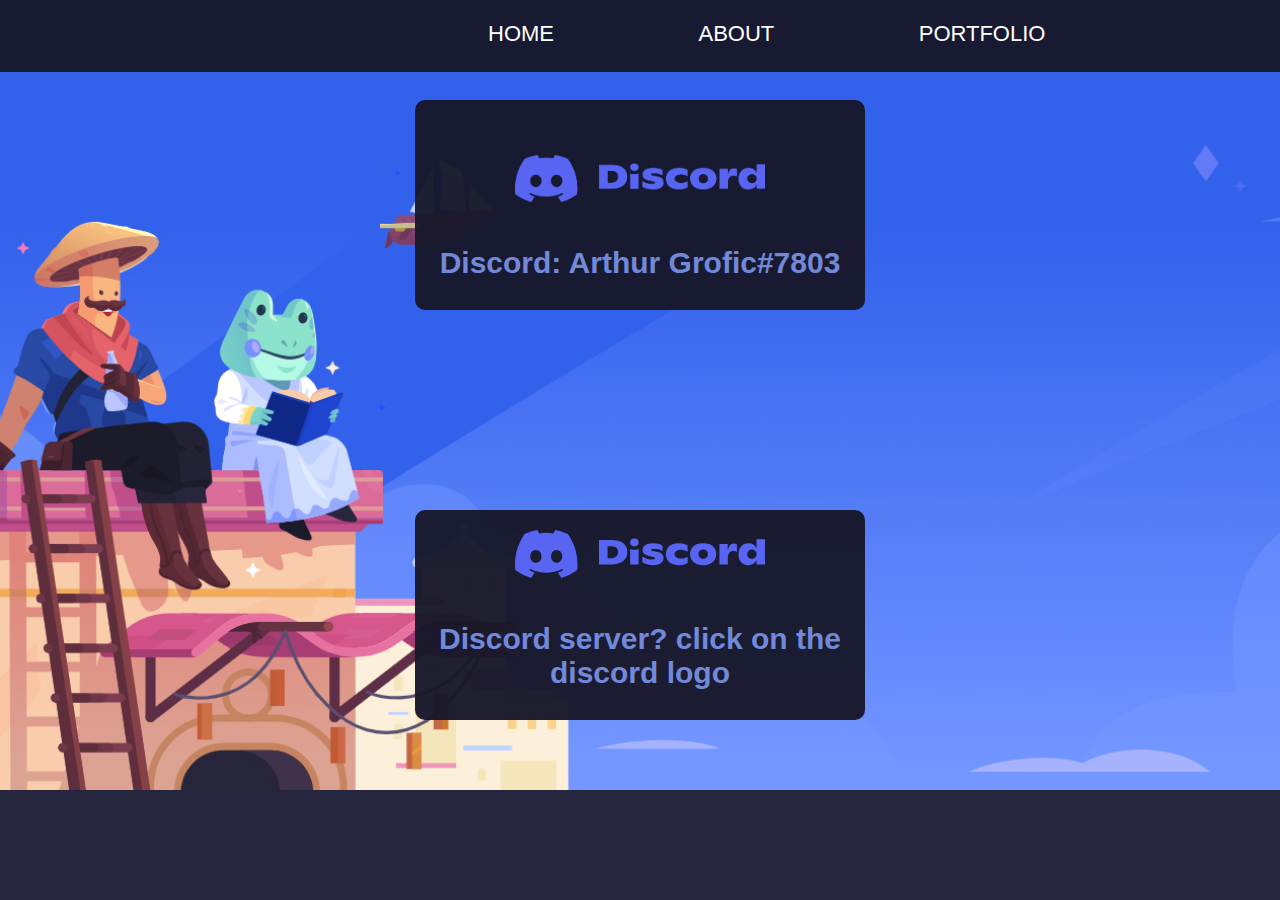
<file: contact/contact.html>
<!DOCTYPE html>
<html>
  <head>
    <title>Grofic | Contact</title>
    <link rel="stylesheet" type="text/css" href="contact.css">
  </head>
  <body>
    <div class="social-info">
      <div class="social-item">
        <a href="https://discord.com/"><img src="img/discord-logo.png" alt="Discord Logo"></a>
        <p>Discord: <span class="discord-name">Arthur Grofic#7803</span></p>
      </div>
      <div class="social-server">
        <a href="https://discord.gg/8vuUDJx7QQ"><img src="img/discord-logo-2.svg" alt="Discord SVG"></a>
        <p>Discord server? click on the discord logo</p>
      </div>
    </div>
    <nav>
      <ul>
        <li><a href="../home/home.html">Home</a></li>
        <li><a href="../about/about.html">About</a></li>
        <li><a href="../portfolio/portfolio.html">Portfolio</a></li>
      </ul>
    </nav>
  </body>
</html>
</file>
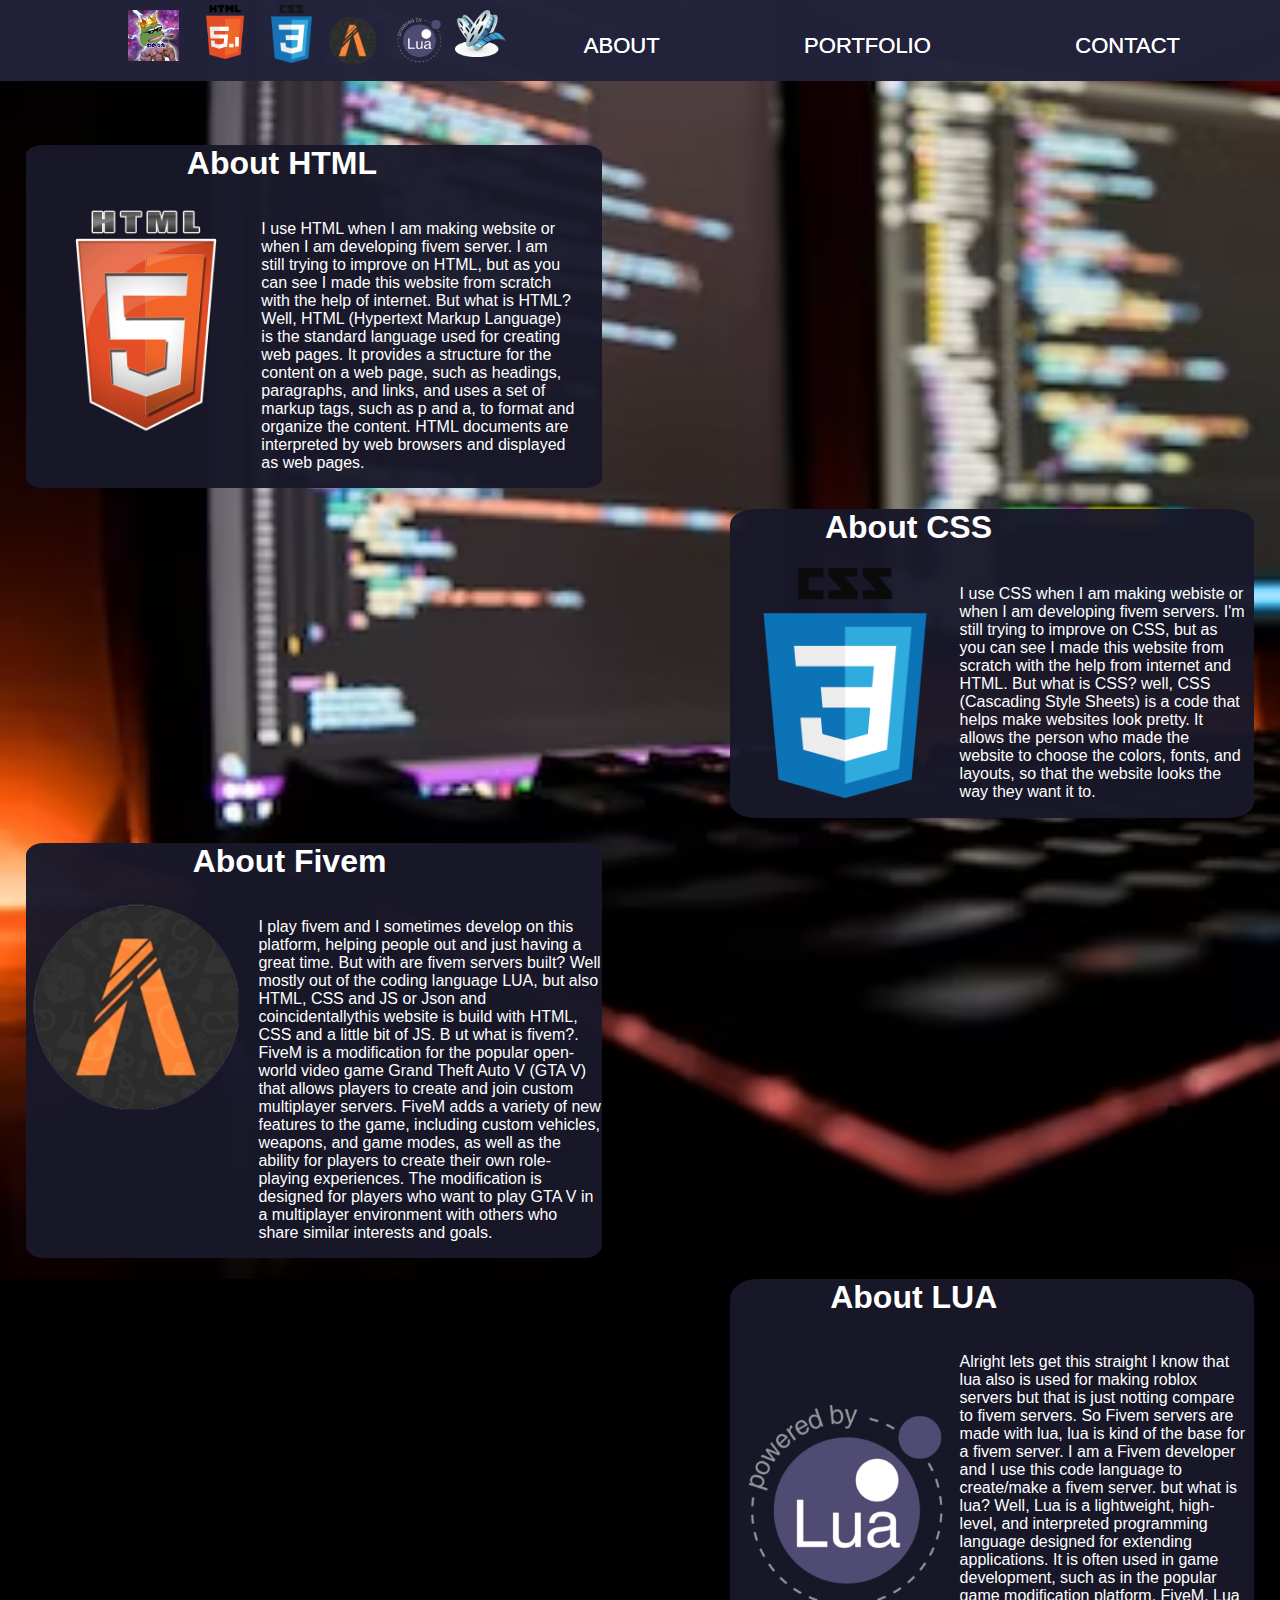
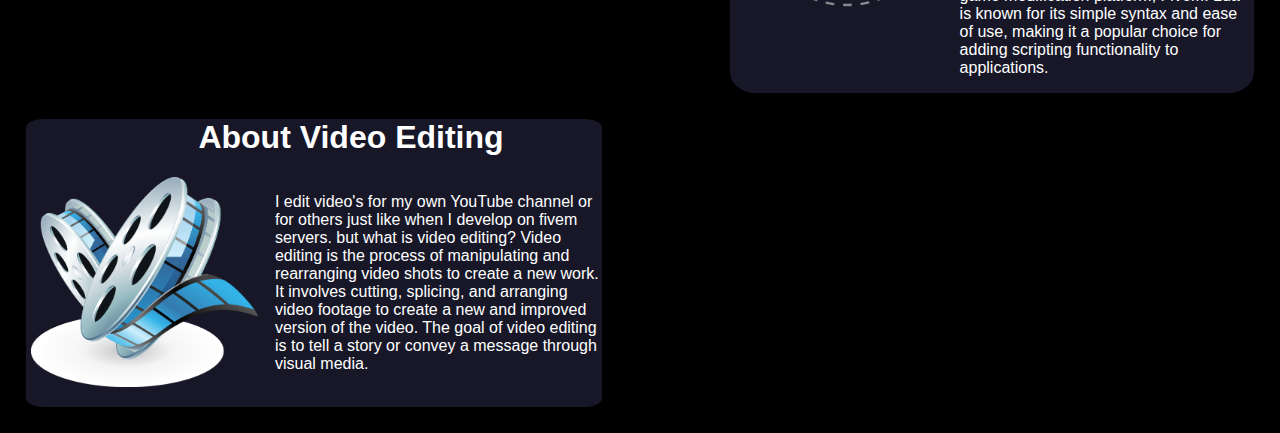
<file: home/home.html>
<!DOCTYPE html>
<html lang="en">

<head>
  <link rel="stylesheet" href="home.css">
  <link rel="javascript" href="home.js">
  <title>Grofic</title>
</head>

<body>
  <header>
    <div class="container">
      <img src="../img/epicOK.png" alt="logo" class="logo">
      <img src="../img/htmlimage.png" alt="logo" class="htmlnav">
      <img src="../img/cssimage.png" alt="logo" class="cssnav">
      <img src="../img/fivemimage.png" alt="logo" class="fivemimage">
      <img src="../img/lualogo.png" alt="logo" class="luaimage">
      <img src="../img/videoediting.png" alt="logo" class="videoimage">
      <nav>
        <ul>
          <li><a href="../about/about.html">About</a></li>
          <li><a href="../portfolio/portfolio.html">Portfolio</a></li>
          <li><a href="../contact/contact.html">Contact</a></li>
        </ul>
      </nav>
    </div>
  </header>
  <div class="section">

    <div class="text-wrapper">
      <h1>About HTML</h1>
      <div class="text">    
        <img src="../img/htmlinfo.png" alt="infohtml" class="infohtml" />
        <p>
            I use HTML when I am making website or when I am developing fivem server. 
            I am still trying to improve on HTML, but as you can see I made this website
            from scratch with the help of internet. But what is HTML? Well, HTML (Hypertext Markup Language)
            is the standard language used for creating web pages. It provides a structure for the content on a
            web page, such as headings, paragraphs, and links, and uses a set of markup tags,
            such as p and a, to format and organize the content. HTML documents are interpreted
            by web browsers and displayed as web pages.
          </p>
      </div>
    </div>
    <div class="css-wrapper">
      <h1>About CSS</h1>
      <div class="css-text">
      <img src="../img/cssinfo.png" alt="infocss" class="infocss">
      <p>I use CSS when I am making webiste or when I am developing fivem servers. 
        I'm still trying to improve on CSS, but as you can see I made this website from scratch with the help from internet and HTML. 
        But what is CSS? well, CSS (Cascading Style Sheets) is a code that helps make websites look pretty. 
        It allows the person who made the website to choose the colors, 
        fonts, and layouts, 
        so that the website looks the way they want it to.
      </p>
      </div>
    </div>
    <div class="fivem-wrapper">
      <h1>About Fivem</h1>
      <div class="fivem-text">
        <img src="../img/infofivem.png" alt="infofivem" class="infofivem">
        <p>I play fivem and I sometimes develop on this platform, helping people out and just having a great time.
          But with are fivem servers built? Well mostly out of the coding language LUA, but also HTML, CSS and JS or Json and
          coincidentallythis website is build with HTML, CSS and a little bit of JS. B
          ut what is fivem?. FiveM is a modification for the popular open-world video game Grand Theft Auto V (GTA V) 
          that allows players to create and join custom multiplayer servers. FiveM adds a variety of new features to the game, 
          including custom vehicles, weapons, and game modes, as well as the ability for players to create their own role-playing experiences. 
          The modification is designed for players who want to play GTA V in a multiplayer environment with others who share similar interests and goals.
        </p>
      </div>
    </div>
    <div class="lua-wrapper">
      <h1>About LUA</h1>
      <div class="lua-text">
        <img src="../img/infolua.png" alt="infolua" class="infolua">
        <p>Alright lets get this straight I know that lua also is used for making roblox servers
          but that is just notting compare to fivem servers. So Fivem servers are made with lua, lua is kind of the base for a fivem server.
          I am a Fivem developer and I use this code language to create/make a fivem server.
          but what is lua? Well, Lua is a lightweight, high-level, and interpreted programming language designed for extending applications. 
          It is often used in game development, such as in the popular game modification platform, FiveM. Lua is known for its simple syntax and ease of use, 
          making it a popular choice for adding scripting functionality to applications.
        </p>
      </div>
    </div>
    <div class="videoediting-wrapper">
      <h1>About Video Editing</h1>
      <div class="videoediting-text">
        <img src="../img/videoeditinginfo.png" alt="videoeditinginfo" class="videoeditinginfo">
        <p>I edit video's for my own YouTube channel or for others just like when I develop on fivem servers.
          but what is video editing? Video editing is the process of manipulating and rearranging video shots to create a new work. 
          It involves cutting, splicing, and arranging video footage to create a new and improved version of the video. The goal of video editing is to tell a story or convey a message through visual media.
        </p>
      </div>
    </div>
    </div>
    <footer>
      <div class="bottom-navbar">
        <nav>
          <ul>
            <li><a href="../about/about.html">About</a></li>
            <li><a href="../portfolio/portfolio.html">Portfolio</a></li>
            <li><a href="../contact/contact.html">Contact</a></li>
          </ul>
        </nav>
      </div>
    </footer>
  </div>
</body>

</html>
</file>
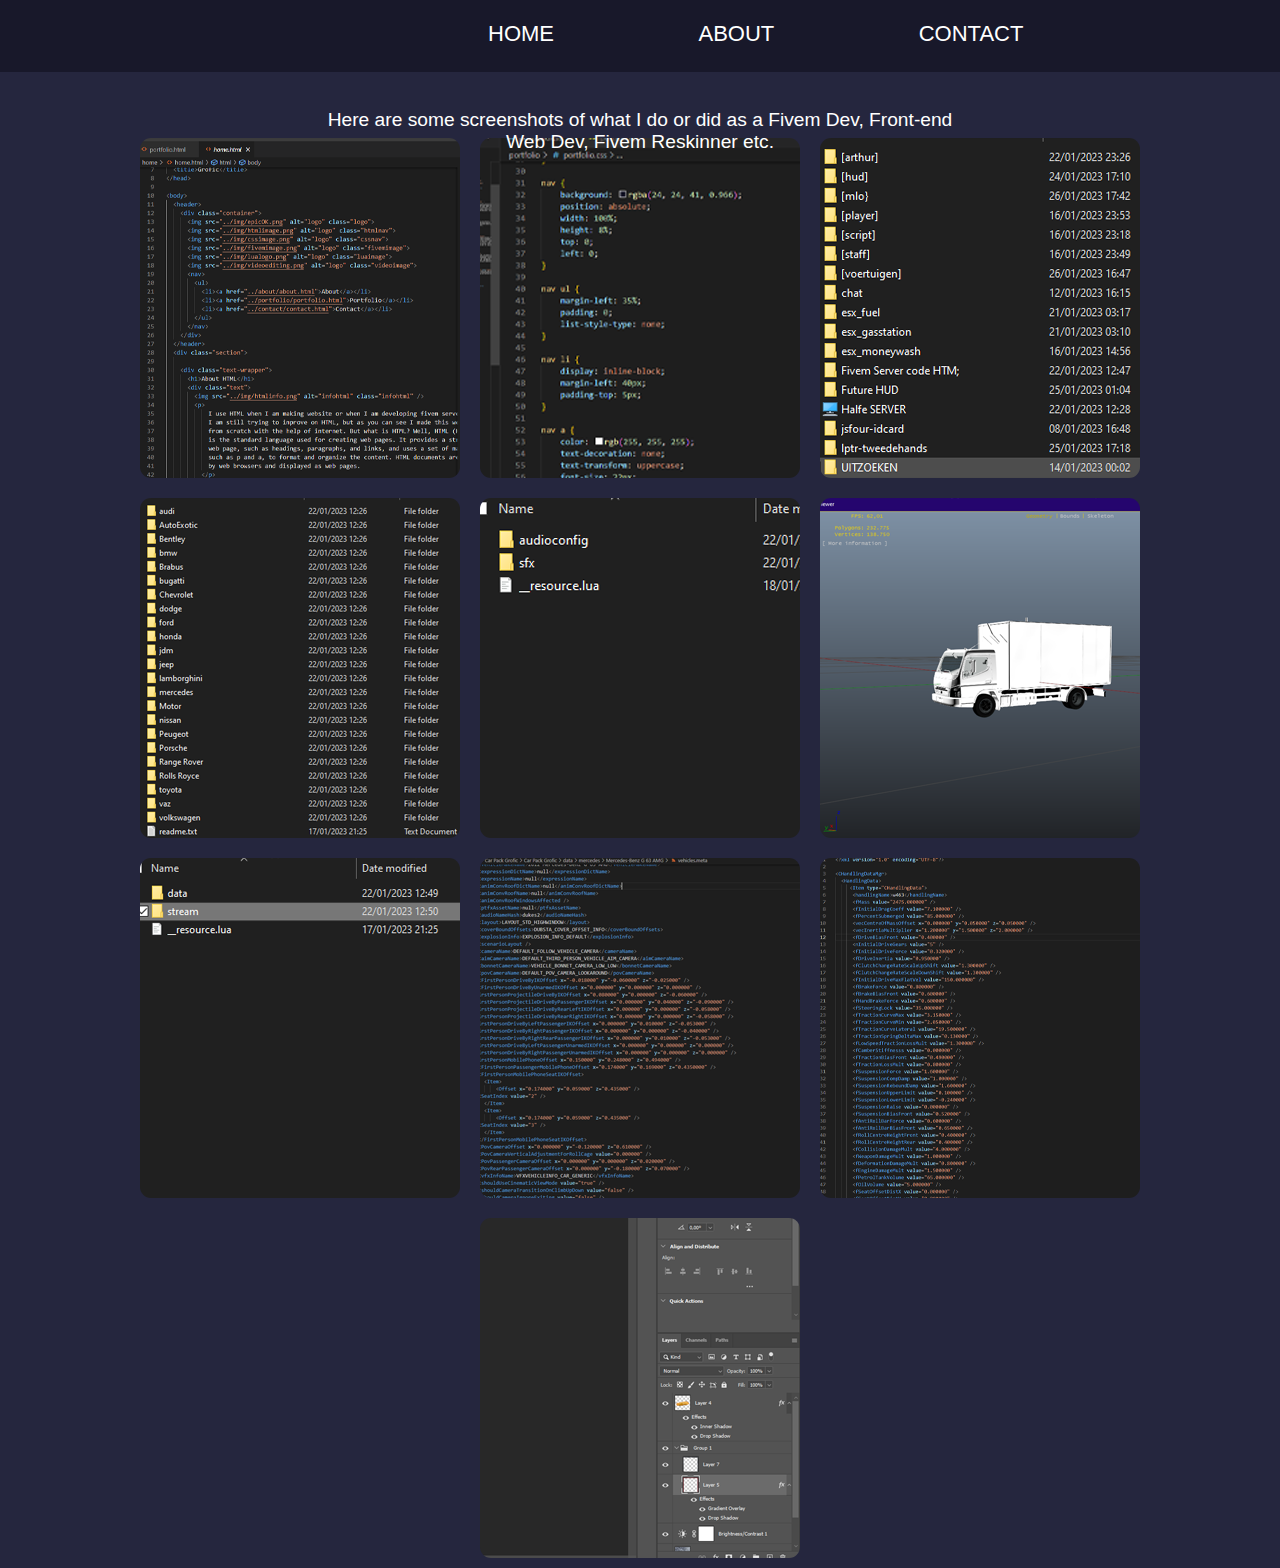
<file: portfolio/portfolio.html>
<!DOCTYPE html>
<html lang="en">

<head>
    <link rel="stylesheet" href="portfolio.css">
    <link rel="javascript" href="portfolio.js">
    <title>Grofic</title>
</head>

<body>
    <nav>
        <ul>
          <li><a href="../home/home.html">Home</a></li>
          <li><a href="../about/about.html">About</a></li>
          <li><a href="../contact/contact.html">Contact</a></li>
        </ul>
      </nav>
  <div class="port-info">
    <p>Here are some screenshots of what I do or did as a Fivem Dev, Front-end Web Dev, Fivem Reskinner etc.</p></div>
  <div class="image-grid">
    <img class="gird-image" src="../img/Port1.png">
    <img class="gird-image" src="../img/port2.png">
    <img class="gird-image" src="../img/port3.png" >
    <img class="gird-image" src="../img/port4.png">
    <img class="gird-image" src="../img/port5.png">
    <img class="gird-image" src="../img/port6.png">
    <img class="gird-image" src="../img/port7.png">
    <img class="gird-image" src="../img/port8.png">
    <img class="gird-image" src="../img/port9.png">
    <img class="gird-image" src="../img/port10.png">
  </div>
</body>

</html>
</file>
<file: contact/contact.css>
body {
    background-color: rgba(34, 35, 59, 0.986);
    background-image: url("../img/dbackground.png");
    background-repeat: no-repeat;
    background-size: 1920px;
    color: white;
    font-family: 'Work Sans', sans-serif;
    font-weight: 300;
    margin: 0;
}

/*nav bar*/
.container {
    width: 80%;
    margin: 0 auto;
}

header {
    position: relative;
    box-sizing: border-box;
}

header::after {
    content: "";
    display: table;
    clear: both;
}

nav {
    background: rgba(24, 24, 41, 0.966);
    position: absolute;
    width: 100%;
    height: 8%;
    top: 0;
    left: 0;
}

nav ul {
    margin-left: 35%;
    padding: 0;
    list-style-type: none;
}

nav li {
    display: inline-block;
    margin-left: 40px;
    padding-top: 5px;
}

nav a {
    color: white !important;
    text-decoration: none;
    text-transform: uppercase;
    font-size: 22px;
    margin-right: 100px;
}

nav a:hover {
    color: rgb(255, 136, 0);
    text-shadow: 2px 2px 4px rgb(255, 145, 0);
}
/*nav bar*/

/* center the social-info section */
.social-info {
    text-align: center;
}

/* style the social-item section */
.social-item {
    display: inline-block;
    margin: 10px;
    text-align: center;
    background: rgba(24, 24, 41, 0.966);
    border-radius: 10px;
    width: 450px;
}

/* style the social-item img */
.social-item img {
    width: 50px;
    margin-bottom: 10px;
}

/* style the social-item text */
.social-item p {
    color: #7289DA;
    /* Discord's blue color */
    font-weight: bold;
    font-size: 30px;
}

/* center the social-info section */
.social-info {
    text-align: center;
}

/* style the social-item section */
.social-item {
    display: inline-block;
    margin: 100px;
    text-align: center;
}

/* style the social-item img */
.social-item img {
    width: 250px;
    margin-top: 55px;
    margin-bottom: 10px;
}

/* style the social-item text */
.social-item p {
    color: #7289DA;
    /* Discord's blue color */
    font-weight: bold;
}

/* Scrollbar */
::-webkit-scrollbar {
    width: 0px;
}
/* Scrollbar */

/* style the social-item section */
.social-server {
    display: inline-block;
    margin: 100px;
    text-align: center;
    background: rgba(24, 24, 41, 0.966);
    border-radius: 10px;
    width: 450px;
}

/* style the social-item text */
.social-server p {
    color: #7289DA;
    /* Discord's blue color */
    font-weight: bold;
    font-size: 30px;
}

/* style the social-item img */
.social-server img {
    width: 250px;
    margin-top: 20px;
    margin-bottom: 10px;
}
</file>
<file: home/home.css>
/*Some of the code will be outdated because I am still learning how to make my own website*/
body {
    background-color: black;
    background-image: url("codehome.png");
    background-attachment: fixed;
    background-repeat: no-repeat;
    background-size: 1920px;
    color: white;
    font-family: 'Work Sans', sans-serif;
    font-weight: 300;
    margin: 0;
}

/*nav bar*/
.container {
    width: 80%;
    margin: 0 auto;
}

header {
    position: relative;
    background: rgba(34, 35, 59, 0.986);
    box-sizing: border-box;
}

header::after {
    content: "";
    display: table;
    clear: both;
}

.logo {
    float: left;
    width: 5%;
    padding: 10px 0;
}

.htmlnav {
    float: left;
    width: 9%;
    padding: 5px 0;
}

.cssnav {
    float: left;
    width: 4%;
    padding: 5px 0;
}

.fivemimage {
    float: left;
    width: 5%;
    padding: 15px;
}

.luaimage {
    float: left;
    width: 5%;
    padding: 14px 0;
}

.videoimage {
    float: left;
    width: 5%;
    padding: 10px;
}

nav {
    position: absolute;
    top: 0;
    right: 0;
    z-index: 1;
    float: right;
}

nav ul {
    margin: 0;
    padding: 0;
    list-style-type: none;
}

nav li {
    display: inline-block;
    margin-left: 40px;
    padding-top: 33px;
}

nav a {
    color: rgb(255, 255, 255);
    text-decoration: none;
    text-transform: uppercase;
    font-size: 22px;
    margin-right: 100px;
}

nav a:hover {
    color: rgb(255, 136, 0);
    text-shadow: 2px 2px 4px rgb(255, 145, 0);
}
/*nav bar*/

/* CSS CSS homepage*/
.text-wrapper {
    background: rgba(24, 24, 41, 0.966);
    max-width: 45%;
    margin-left: 2%;
    border-radius: 3%;
    margin-top: 5%;
}

.text-wrapper h1 {
    margin-left: 28%;
    border-radius: 5%;
}

.text {
    display: flex;
    margin-left: 1%;
}

.text p {
    width: 55%
}

.infohtml {
    height: 230px;
    margin-bottom: 20px;
}
/* HTML CSS homepage*/

/* CSS CSS homepage*/
.css-wrapper {
    background: rgba(24, 24, 41, 0.966);
    max-width: 41%;
    border-radius: 5%;
    margin-right: 2%;
    margin-left: auto; /* Remove the right margin /
    margin-right: auto; / Add auto margin to center the element horizontally /
    border-radius: 5%;
    margin-top: 15%;
    display: flex;
    justify-content: flex-end; / Align the element to the right */
}

.css-wrapper h1 {
    margin-right: 50%;
    text-align: right; /* Align the text to the right */
}

.css-text {
    display: flex;
    margin-right: 1%;
    align-items: center; /* center the element vertically /
    justify-content: flex-end; / Align the element to the right */
}

.css-text p {
    width: 55%;
    text-align: left; /* Align the text to the right */
}

.infocss {
    height: 230px;
    margin-bottom: 20px;
}
/* CSS CSS homepage*/

/* Fivem CSS homepage*/
.fivem-wrapper {
    background: rgba(24, 24, 41, 0.966);
    max-width: 45%;
    margin-left: 2%;
    border-radius: 3%;
    margin-top: 2%;
}

.fivem-wrapper h1 {
    margin-left: 29%;
    border-radius: 5%;
}

.fivem-text {
    display: flex;
    margin-left: 1%;
}

.fivem-text p {
    margin-left: 3%;
    width: 65%
}

.infofivem {
    height: 210px;
    margin-bottom: 20px;
}
/* Fivem CSS homepage*/

/* Lua CSS homepage*/
.lua-wrapper {
    background: rgba(24, 24, 41, 0.966);
    max-width: 41%;
    border-radius: 5%;
    margin-right: 2%;
    margin-left: auto; /* Remove the right margin /
    margin-right: auto; / Add auto margin to center the element horizontally /
    border-radius: 5%;
    margin-top: 15%;
    display: flex;
    justify-content: flex-end; / Align the element to the right */
}

.lua-wrapper h1 {
    margin-right: 49%;
    text-align: right; /* Align the text to the right */
}

.lua-text {
    display: flex;
    margin-right: 1%;
    align-items: center; /* center the element vertically /
    justify-content: flex-end; / Align the element to the right */
}

.lua-text p {
    width: 55%;
    text-align: left; /* Align the text to the right */
}

.infolua {
    height: 230px;
    margin-bottom: 20px;
}
/* Lua CSS homepage*/

/* Video Editing*/
.videoediting-wrapper {
    background: rgba(24, 24, 41, 0.966);
    max-width: 45%;
    margin-left: 2%;
    border-radius: 3%;
    margin-top: 2%;
}

.videoediting-wrapper h1 {
    margin-left: 30%;
    border-radius: 5%;
}

.videoediting-text {
    display: flex;
    margin-left: 1%;
}

.videoediting-text p {
    margin-left: 3%;
    width: 65%
}

.videoeditinginfo {
    height: 210px;
    margin-bottom: 20px;
}
/* Video Editing*/

/* Bottom Navbar */
.bottom-navbar {
    padding-top: 2%;
}
/* Bottom Navbar*/

/* Scrollbar */
::-webkit-scrollbar {
    width: 0px;
}
/* Scrollbar */
</file>
<file: portfolio/portfolio.css>
body {
    background-color: rgba(34, 35, 59, 0.986);
    background-repeat: no-repeat;
    background-size: 1920px;
    font-family: 'Work Sans', sans-serif;
    font-weight: 300;
    margin: 0;
    display: flex;
    justify-content: center;
    align-items: center;
    min-height: 100vh;
}

/*nav bar*/
.container {
    width: 80%;
    margin: 0 auto;
}

header {
    position: relative;
    box-sizing: border-box;
}

header::after {
    content: "";
    display: table;
    clear: both;
}

nav {
    background: rgba(24, 24, 41, 0.966);
    position: absolute;
    width: 100%;
    height: 8%;
    top: 0;
    left: 0;
}

nav ul {
    margin-left: 35%;
    padding: 0;
    list-style-type: none;
}

nav li {
    display: inline-block;
    margin-left: 40px;
    padding-top: 5px;
}

nav a {
    color: rgb(255, 255, 255);
    text-decoration: none;
    text-transform: uppercase;
    font-size: 22px;
    margin-right: 100px;
}

nav a:hover {
    color: rgb(255, 136, 0);
    text-shadow: 2px 2px 4px rgb(255, 145, 0);
}
/*nav bar*/


.image-grid {
    display: flex;
    width: 90%;
    margin: 0 auto;
    margin-top: 10%;
    flex-wrap: wrap;
    justify-content: center;
}

.gird-image {
    display: block;
    flex-basis: 100%;
    padding: 10px;
    box-sizing: border-box;
    border-radius: 21px;
}

@media only screen and (min-width: 640px) {
    .gird-image {
        flex-basis: 50%;
    }
}

@media only screen and (min-width: 960px) {
    .gird-image {
        flex-basis: 33.333%;
    }
}

@media only screen and (min-width: 1280px) {
    .gird-image {
        flex-basis: 25%;
    }
}

.port-info {
    position: absolute;
    top: 10%; /* adjust as needed */
    left: 50%;
    transform: translateX(-50%);
    z-index: 1; /* ensure text is on top of images */
    color: white;
    text-align: center;
    font-size: 120%;
}

/* Scrollbar */
::-webkit-scrollbar {
    width: 0px;
}
/* Scrollbar */
</file>
